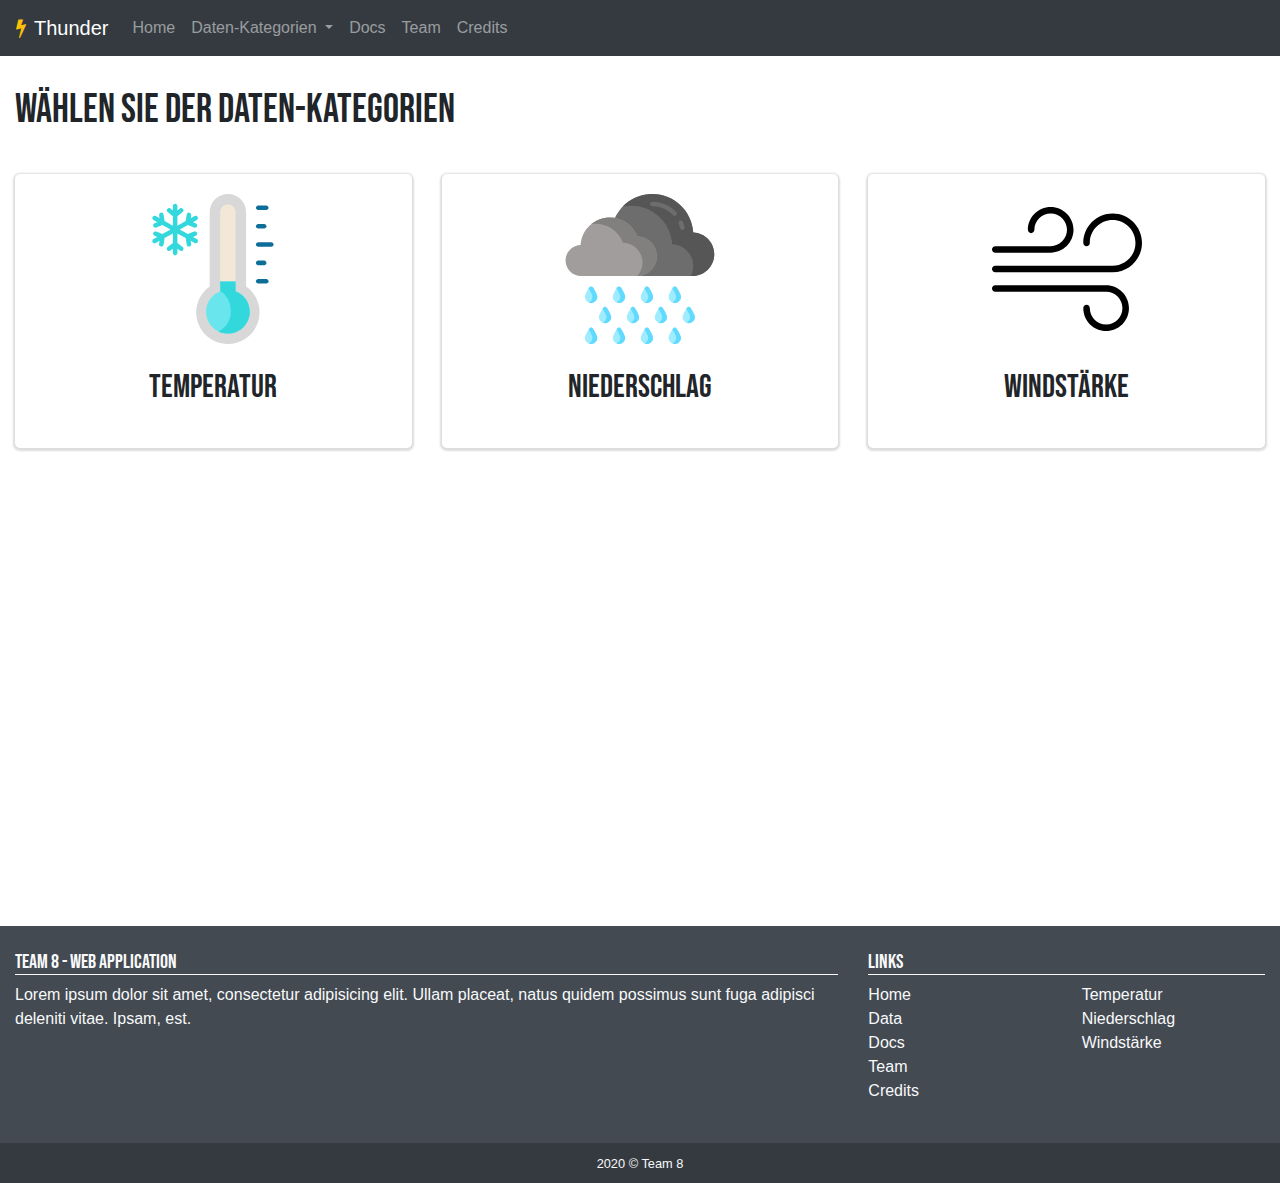
<file: categories.html>
<!DOCTYPE html>
<html lang="en">
<head>
	<meta charset="UTF-8" />
	<meta name="viewport" content="width=device-width, initial-scale=1, shrink-to-fit=no" />
	
	<link rel="stylesheet" href="css/style.css" />
	
	 <!-- Bootstrap CSS -->
    <link rel="stylesheet" href="https://maxcdn.bootstrapcdn.com/bootstrap/4.0.0/css/bootstrap.min.css" integrity="sha384-Gn5384xqQ1aoWXA+058RXPxPg6fy4IWvTNh0E263XmFcJlSAwiGgFAW/dAiS6JXm" crossorigin="anonymous">
    <!-- Fonawesome 4.7.0 -->
    <link rel="stylesheet" href="https://stackpath.bootstrapcdn.com/font-awesome/4.7.0/css/font-awesome.min.css">

	<title>Daten-Kategorien</title>
</head>
<body>
	<nav class="container-fluid navbar navbar-expand-lg navbar-dark bg-dark">
	  <a class="navbar-brand" href="index.html">
	  	<i class="fa fa-bolt text-warning mr-2" aria-hidden="true"></i>Thunder
	  </a>
	  
	  
	    <ul class="navbar-nav">
	      <li class="nav-item">
	        <a class="nav-link" href="index.html">Home</a>
	      </li>
	      <li class="nav-item c_dropdown">
	        <a class="nav-link dropdown-toggle" href="categories.html">
	          Daten-Kategorien
	        </a>
	        <div class="c_dropdown-menu">
	          <a class="c_dropdown-item" href="data.html">Temperatur</a>
	          <a class="c_dropdown-item" href="data.html">Niederschlag</a>
	          <a class="c_dropdown-item" href="data.html">Windstärke</a>
	        </div>
	      </li>
	      <li class="nav-item">
	        <a class="nav-link" href="#">Docs</a>
	      </li>
	      <li class="nav-item">
	        <a class="nav-link" href="team.html">Team</a>
	      </li>
	      <li class="nav-item">
	        <a class="nav-link" href="credits.html">Credits</a>
	      </li>
	    </ul>
	</nav>

	<main class="wrapper container-fluid">
		<h1 class="cat-page-title">Wählen Sie der Daten-Kategorien</h1>

		<section class="categories-container">
			<div class="row">
				<div class="col-md-4">
					<article class="category-card">
						<div class="category-card__ico">
							<img src="img/cold.svg" title="Icons made by Freepik and Vitaly Gorbachev from www.flaticon.com" alt="Temperatur">
						</div>
						<div class="category-card__title">
								<a href="data.html" class="link__block"></a>
								<p>Temperatur</p>
							</div>
					</article>
				</div>

				<div class="col-md-4">
					<article class="category-card">
						<div class="category-card__ico">
							<img src="img/rain.svg" title="Icons made by Freepik and Vitaly Gorbachev from www.flaticon.com" alt="Niederschlag">
						</div>
						<div class="category-card__title">
								<a href="data.html" class="link__block"></a>
								<p>Niederschlag</p>
							</div>
					</article>
				</div>

				<div class="col-md-4">
					<article class="category-card">
						<div class="category-card__ico">
							<img src="img/wind.svg" title="Icons made by Freepik and Vitaly Gorbachev from www.flaticon.com" alt="Windstärke">
						</div>
						<div class="category-card__title">
								<a href="data.html" class="link__block"></a>
								<p>Windstärke</p>
							</div>
					</article>
				</div>
			</div>
		</section>

	</main>

	<footer class="bg-dark text-light">
		<div class="container-fluid page-footer__content py-4">
			<div class="row">
				<div class="col-md-8">
					<h5 class="footer-title">
						Team 8 - Web Application
					</h5>
					<p class="pst footer-info pb-4">
						Lorem ipsum dolor sit amet, consectetur adipisicing elit. Ullam placeat, natus quidem possimus sunt fuga adipisci deleniti vitae. Ipsam, est.
					</p>
				</div>
				<div class="col-md-4">
					<h5 class="footer-title">Links</h5>
					<div class="row">
						<div class="col-6">
							<ul class="list-unstyled footer-menu">
								<li><a href="index.html">Home</a></li>
								<li><a href="categories.html">Data</a></li>
								<li><a href="#">Docs</a></li>
								<li><a href="team.html">Team</a></li>
								<li><a href="credits.html">Credits</a></li>
							</ul>
						</div>
						<div class="col-6">
							<ul class="list-unstyled footer-menu">
								<li><a href="index.html">Temperatur</a></li>
								<li><a href="categories.html">Niederschlag</a></li>
								<li><a href="#">Windstärke</a></li>
							</ul>
						</div>
					</div>
					
				</div>
			</div>
		</div>
		<div class="container-fluid text-center page-footer__rights py-2">
			<small>2020 © Team 8</small>
		</div>
	</footer>
</body>
</html>
</file>
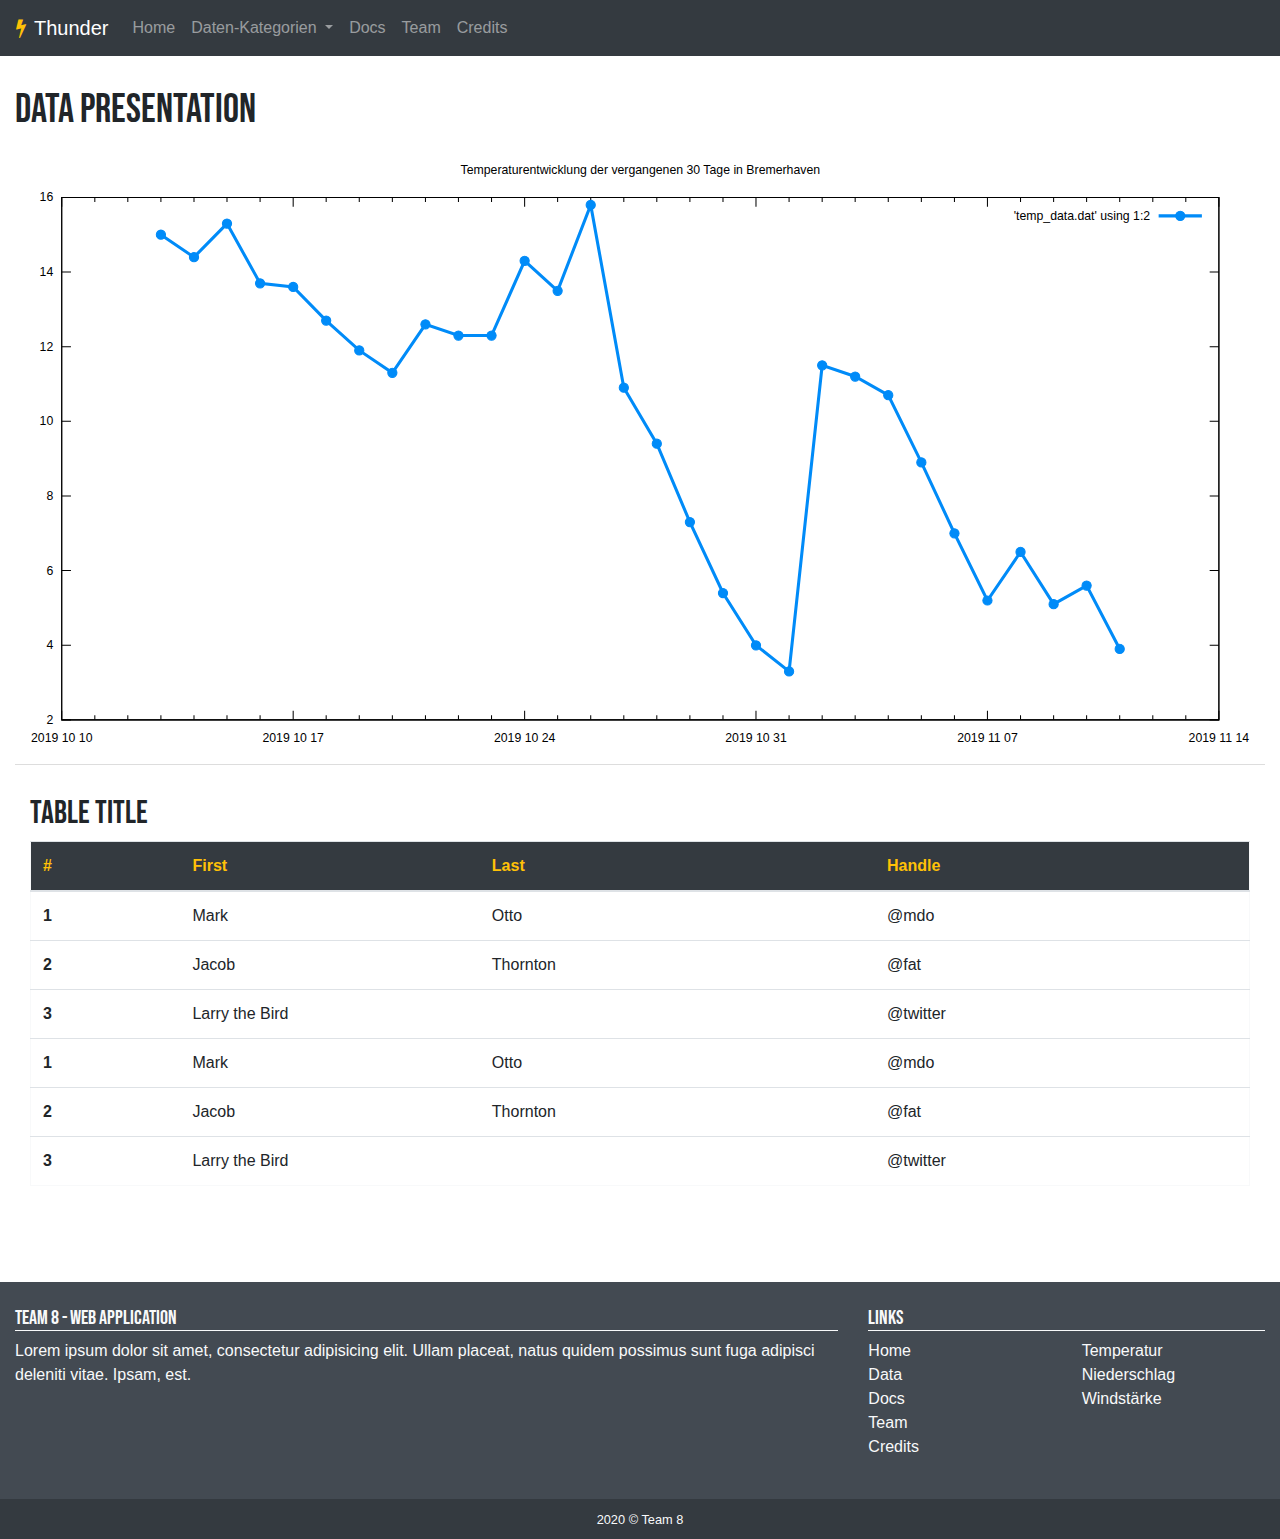
<file: data.html>
<!DOCTYPE html>
<html lang="en">
<head>
	<meta charset="UTF-8" />
	<meta name="viewport" content="width=device-width, initial-scale=1, shrink-to-fit=no" />
	
	<link rel="stylesheet" href="css/style.css" />
	
	 <!-- Bootstrap CSS -->
    <link rel="stylesheet" href="https://maxcdn.bootstrapcdn.com/bootstrap/4.0.0/css/bootstrap.min.css" integrity="sha384-Gn5384xqQ1aoWXA+058RXPxPg6fy4IWvTNh0E263XmFcJlSAwiGgFAW/dAiS6JXm" crossorigin="anonymous">
    <!-- Fonawesome 4.7.0 -->
    <link rel="stylesheet" href="https://stackpath.bootstrapcdn.com/font-awesome/4.7.0/css/font-awesome.min.css">

	<title>Home</title>
</head>
<body>
	<nav class="container-fluid navbar navbar-expand-lg navbar-dark bg-dark">
	  <a class="navbar-brand" href="index.html">
	  	<i class="fa fa-bolt text-warning mr-2" aria-hidden="true"></i>Thunder
	  </a>
	  
	  
	    <ul class="navbar-nav">
	      <li class="nav-item">
	        <a class="nav-link" href="index.html">Home</a>
	      </li>
	      <li class="nav-item c_dropdown">
	        <a class="nav-link dropdown-toggle" href="categories.html">
	          Daten-Kategorien
	        </a>
	        <div class="c_dropdown-menu">
	          <a class="c_dropdown-item" href="data.html">Temperatur</a>
	          <a class="c_dropdown-item" href="data.html">Niederschlag</a>
	          <a class="c_dropdown-item" href="data.html">Windstärke</a>
	        </div>
	      </li>
	      <li class="nav-item">
	        <a class="nav-link" href="#">Docs</a>
	      </li>
	      <li class="nav-item">
	        <a class="nav-link" href="team.html">Team</a>
	      </li>
	      <li class="nav-item">
	        <a class="nav-link" href="credits.html">Credits</a>
	      </li>
	    </ul>
	</nav>

	<main class="wrapper container-fluid">
		<h1>Data Presentation</h1>
		
		<section class="d_diagramm">
			
			<?xml version="1.0" encoding="utf-8"  standalone="no"?>
			<svg 
				width="100%"
			 height="600"
			 viewBox="0 0 1220 600"
			 xmlns="http://www.w3.org/2000/svg"
			 xmlns:xlink="http://www.w3.org/1999/xlink"
			>

			<title>Gnuplot</title>
			<desc>Produced by GNUPLOT 5.2 patchlevel 7 </desc>

			<g id="gnuplot_canvas">

			<rect x="0" y="0" width="1200" height="600" fill="none"/>
			<defs>

				<circle id='gpDot' r='0.5' stroke-width='0.5' stroke='currentColor'/>
				<path id='gpPt0' stroke-width='0.222' stroke='currentColor' d='M-1,0 h2 M0,-1 v2'/>
				<path id='gpPt1' stroke-width='0.222' stroke='currentColor' d='M-1,-1 L1,1 M1,-1 L-1,1'/>
				<path id='gpPt2' stroke-width='0.222' stroke='currentColor' d='M-1,0 L1,0 M0,-1 L0,1 M-1,-1 L1,1 M-1,1 L1,-1'/>
				<rect id='gpPt3' stroke-width='0.222' stroke='currentColor' x='-1' y='-1' width='2' height='2'/>
				<rect id='gpPt4' stroke-width='0.222' stroke='currentColor' fill='currentColor' x='-1' y='-1' width='2' height='2'/>
				<circle id='gpPt5' stroke-width='0.222' stroke='currentColor' cx='0' cy='0' r='1'/>
				<use xlink:href='#gpPt5' id='gpPt6' fill='currentColor' stroke='none'/>
				<path id='gpPt7' stroke-width='0.222' stroke='currentColor' d='M0,-1.33 L-1.33,0.67 L1.33,0.67 z'/>
				<use xlink:href='#gpPt7' id='gpPt8' fill='currentColor' stroke='none'/>
				<use xlink:href='#gpPt7' id='gpPt9' stroke='currentColor' transform='rotate(180)'/>
				<use xlink:href='#gpPt9' id='gpPt10' fill='currentColor' stroke='none'/>
				<use xlink:href='#gpPt3' id='gpPt11' stroke='currentColor' transform='rotate(45)'/>
				<use xlink:href='#gpPt11' id='gpPt12' fill='currentColor' stroke='none'/>
				<path id='gpPt13' stroke-width='0.222' stroke='currentColor' d='M0,1.330 L1.265,0.411 L0.782,-1.067 L-0.782,-1.076 L-1.265,0.411 z'/>
				<use xlink:href='#gpPt13' id='gpPt14' fill='currentColor' stroke='none'/>
				<filter id='textbox' filterUnits='objectBoundingBox' x='0' y='0' height='1' width='1'>
				  <feFlood flood-color='white' flood-opacity='1' result='bgnd'/>
				  <feComposite in='SourceGraphic' in2='bgnd' operator='atop'/>
				</filter>
				<filter id='greybox' filterUnits='objectBoundingBox' x='0' y='0' height='1' width='1'>
				  <feFlood flood-color='lightgrey' flood-opacity='1' result='grey'/>
				  <feComposite in='SourceGraphic' in2='grey' operator='atop'/>
				</filter>
			</defs>
			<g fill="none" color="white" stroke="currentColor" stroke-width="1.00" stroke-linecap="butt" stroke-linejoin="miter">
			</g>
			<g fill="none" color="black" stroke="currentColor" stroke-width="1.00" stroke-linecap="butt" stroke-linejoin="miter">
				<path stroke='black'  d='M45.6,564.0 L54.6,564.0 M1175.0,564.0 L1166.0,564.0  '/>	<g transform="translate(37.3,567.9)" stroke="none" fill="black" font-family="Arial" font-size="12.00"  text-anchor="end">
					<text><tspan font-family="Arial" > 2</tspan></text>
				</g>
			</g>
			<g fill="none" color="black" stroke="currentColor" stroke-width="1.00" stroke-linecap="butt" stroke-linejoin="miter">
				<path stroke='black'  d='M45.6,491.2 L54.6,491.2 M1175.0,491.2 L1166.0,491.2  '/>	<g transform="translate(37.3,495.1)" stroke="none" fill="black" font-family="Arial" font-size="12.00"  text-anchor="end">
					<text><tspan font-family="Arial" > 4</tspan></text>
				</g>
			</g>
			<g fill="none" color="black" stroke="currentColor" stroke-width="1.00" stroke-linecap="butt" stroke-linejoin="miter">
				<path stroke='black'  d='M45.6,418.3 L54.6,418.3 M1175.0,418.3 L1166.0,418.3  '/>	<g transform="translate(37.3,422.2)" stroke="none" fill="black" font-family="Arial" font-size="12.00"  text-anchor="end">
					<text><tspan font-family="Arial" > 6</tspan></text>
				</g>
			</g>
			<g fill="none" color="black" stroke="currentColor" stroke-width="1.00" stroke-linecap="butt" stroke-linejoin="miter">
				<path stroke='black'  d='M45.6,345.5 L54.6,345.5 M1175.0,345.5 L1166.0,345.5  '/>	<g transform="translate(37.3,349.4)" stroke="none" fill="black" font-family="Arial" font-size="12.00"  text-anchor="end">
					<text><tspan font-family="Arial" > 8</tspan></text>
				</g>
			</g>
			<g fill="none" color="black" stroke="currentColor" stroke-width="1.00" stroke-linecap="butt" stroke-linejoin="miter">
				<path stroke='black'  d='M45.6,272.6 L54.6,272.6 M1175.0,272.6 L1166.0,272.6  '/>	<g transform="translate(37.3,276.5)" stroke="none" fill="black" font-family="Arial" font-size="12.00"  text-anchor="end">
					<text><tspan font-family="Arial" > 10</tspan></text>
				</g>
			</g>
			<g fill="none" color="black" stroke="currentColor" stroke-width="1.00" stroke-linecap="butt" stroke-linejoin="miter">
				<path stroke='black'  d='M45.6,199.8 L54.6,199.8 M1175.0,199.8 L1166.0,199.8  '/>	<g transform="translate(37.3,203.7)" stroke="none" fill="black" font-family="Arial" font-size="12.00"  text-anchor="end">
					<text><tspan font-family="Arial" > 12</tspan></text>
				</g>
			</g>
			<g fill="none" color="black" stroke="currentColor" stroke-width="1.00" stroke-linecap="butt" stroke-linejoin="miter">
				<path stroke='black'  d='M45.6,126.9 L54.6,126.9 M1175.0,126.9 L1166.0,126.9  '/>	<g transform="translate(37.3,130.8)" stroke="none" fill="black" font-family="Arial" font-size="12.00"  text-anchor="end">
					<text><tspan font-family="Arial" > 14</tspan></text>
				</g>
			</g>
			<g fill="none" color="black" stroke="currentColor" stroke-width="1.00" stroke-linecap="butt" stroke-linejoin="miter">
				<path stroke='black'  d='M45.6,54.1 L54.6,54.1 M1175.0,54.1 L1166.0,54.1  '/>	<g transform="translate(37.3,58.0)" stroke="none" fill="black" font-family="Arial" font-size="12.00"  text-anchor="end">
					<text><tspan font-family="Arial" > 16</tspan></text>
				</g>
			</g>
			<g fill="none" color="black" stroke="currentColor" stroke-width="1.00" stroke-linecap="butt" stroke-linejoin="miter">
				<path stroke='black'  d='M45.6,564.0 L45.6,555.0 M45.6,54.1 L45.6,63.1  '/>	<g transform="translate(45.6,585.9)" stroke="none" fill="black" font-family="Arial" font-size="12.00"  text-anchor="middle">
					<text><tspan font-family="Arial" >2019 10 10</tspan></text>
				</g>
			</g>
			<g fill="none" color="black" stroke="currentColor" stroke-width="1.00" stroke-linecap="butt" stroke-linejoin="miter">
				<path stroke='black'  d='M77.9,564.0 L77.9,559.5 M77.9,54.1 L77.9,58.6 M110.1,564.0 L110.1,559.5 M110.1,54.1 L110.1,58.6
					M142.4,564.0 L142.4,559.5 M142.4,54.1 L142.4,58.6 M174.7,564.0 L174.7,559.5 M174.7,54.1 L174.7,58.6
					M206.9,564.0 L206.9,559.5 M206.9,54.1 L206.9,58.6 M239.2,564.0 L239.2,559.5 M239.2,54.1 L239.2,58.6
					M271.5,564.0 L271.5,555.0 M271.5,54.1 L271.5,63.1  '/>	<g transform="translate(271.5,585.9)" stroke="none" fill="black" font-family="Arial" font-size="12.00"  text-anchor="middle">
					<text><tspan font-family="Arial" >2019 10 17</tspan></text>
				</g>
			</g>
			<g fill="none" color="black" stroke="currentColor" stroke-width="1.00" stroke-linecap="butt" stroke-linejoin="miter">
				<path stroke='black'  d='M303.7,564.0 L303.7,559.5 M303.7,54.1 L303.7,58.6 M336.0,564.0 L336.0,559.5 M336.0,54.1 L336.0,58.6
					M368.3,564.0 L368.3,559.5 M368.3,54.1 L368.3,58.6 M400.6,564.0 L400.6,559.5 M400.6,54.1 L400.6,58.6
					M432.8,564.0 L432.8,559.5 M432.8,54.1 L432.8,58.6 M465.1,564.0 L465.1,559.5 M465.1,54.1 L465.1,58.6
					M497.4,564.0 L497.4,555.0 M497.4,54.1 L497.4,63.1  '/>	<g transform="translate(497.4,585.9)" stroke="none" fill="black" font-family="Arial" font-size="12.00"  text-anchor="middle">
					<text><tspan font-family="Arial" >2019 10 24</tspan></text>
				</g>
			</g>
			<g fill="none" color="black" stroke="currentColor" stroke-width="1.00" stroke-linecap="butt" stroke-linejoin="miter">
				<path stroke='black'  d='M529.6,564.0 L529.6,559.5 M529.6,54.1 L529.6,58.6 M561.9,564.0 L561.9,559.5 M561.9,54.1 L561.9,58.6
					M594.2,564.0 L594.2,559.5 M594.2,54.1 L594.2,58.6 M626.4,564.0 L626.4,559.5 M626.4,54.1 L626.4,58.6
					M658.7,564.0 L658.7,559.5 M658.7,54.1 L658.7,58.6 M691.0,564.0 L691.0,559.5 M691.0,54.1 L691.0,58.6
					M723.2,564.0 L723.2,555.0 M723.2,54.1 L723.2,63.1  '/>	<g transform="translate(723.2,585.9)" stroke="none" fill="black" font-family="Arial" font-size="12.00"  text-anchor="middle">
					<text><tspan font-family="Arial" >2019 10 31</tspan></text>
				</g>
			</g>
			<g fill="none" color="black" stroke="currentColor" stroke-width="1.00" stroke-linecap="butt" stroke-linejoin="miter">
				<path stroke='black'  d='M755.5,564.0 L755.5,559.5 M755.5,54.1 L755.5,58.6 M787.8,564.0 L787.8,559.5 M787.8,54.1 L787.8,58.6
					M820.0,564.0 L820.0,559.5 M820.0,54.1 L820.0,58.6 M852.3,564.0 L852.3,559.5 M852.3,54.1 L852.3,58.6
					M884.6,564.0 L884.6,559.5 M884.6,54.1 L884.6,58.6 M916.9,564.0 L916.9,559.5 M916.9,54.1 L916.9,58.6
					M949.1,564.0 L949.1,555.0 M949.1,54.1 L949.1,63.1  '/>	<g transform="translate(949.1,585.9)" stroke="none" fill="black" font-family="Arial" font-size="12.00"  text-anchor="middle">
					<text><tspan font-family="Arial" >2019 11 07</tspan></text>
				</g>
			</g>
			<g fill="none" color="black" stroke="currentColor" stroke-width="1.00" stroke-linecap="butt" stroke-linejoin="miter">
				<path stroke='black'  d='M981.4,564.0 L981.4,559.5 M981.4,54.1 L981.4,58.6 M1013.7,564.0 L1013.7,559.5 M1013.7,54.1 L1013.7,58.6
					M1045.9,564.0 L1045.9,559.5 M1045.9,54.1 L1045.9,58.6 M1078.2,564.0 L1078.2,559.5 M1078.2,54.1 L1078.2,58.6
					M1110.5,564.0 L1110.5,559.5 M1110.5,54.1 L1110.5,58.6 M1142.7,564.0 L1142.7,559.5 M1142.7,54.1 L1142.7,58.6
					M1175.0,564.0 L1175.0,555.0 M1175.0,54.1 L1175.0,63.1  '/>	<g transform="translate(1175.0,585.9)" stroke="none" fill="black" font-family="Arial" font-size="12.00"  text-anchor="middle">
					<text><tspan font-family="Arial" >2019 11 14</tspan></text>
				</g>
			</g>
			<g fill="none" color="black" stroke="currentColor" stroke-width="1.00" stroke-linecap="butt" stroke-linejoin="miter">
			</g>
			<g fill="none" color="black" stroke="currentColor" stroke-width="1.00" stroke-linecap="butt" stroke-linejoin="miter">
				<path stroke='black'  d='M45.6,54.1 L45.6,564.0 L1175.0,564.0 L1175.0,54.1 L45.6,54.1 Z  '/></g>
			<g fill="none" color="black" stroke="currentColor" stroke-width="1.00" stroke-linecap="butt" stroke-linejoin="miter">
				<g transform="translate(610.3,31.0)" stroke="none" fill="black" font-family="Arial" font-size="12.00"  text-anchor="middle">
					<text><tspan font-family="Arial" >Temperaturentwicklung der vergangenen 30 Tage in Bremerhaven</tspan></text>
				</g>
			</g>
			<g fill="none" color="black" stroke="currentColor" stroke-width="1.00" stroke-linecap="butt" stroke-linejoin="miter">
			</g>
				<g id="gnuplot_plot_1" ><title>'temp_data.dat' using 1:2</title>
			<g fill="none" color="white" stroke="currentColor" stroke-width="3.00" stroke-linecap="butt" stroke-linejoin="miter">
			</g>
			<g fill="none" color="black" stroke="currentColor" stroke-width="3.00" stroke-linecap="butt" stroke-linejoin="miter">
				<g transform="translate(1107.9,76.0)" stroke="none" fill="black" font-family="Arial" font-size="12.00"  text-anchor="end">
					<text>'temp_data.dat' using 1:2</text>
				</g>
			</g>
			<g fill="none" color="black" stroke="currentColor" stroke-width="3.00" stroke-linecap="butt" stroke-linejoin="miter">
				<path stroke='rgb(  0, 139, 248)'  d='M1116.2,72.1 L1158.4,72.1 M142.4,90.5 L174.7,112.4 L206.9,79.6 L239.2,137.9 L271.5,141.5 L303.7,174.3
					L336.0,203.4 L368.3,225.3 L400.6,177.9 L432.8,188.9 L465.1,188.9 L497.4,116.0 L529.6,145.2 L561.9,61.4
					L594.2,239.8 L626.4,294.5 L658.7,371.0 L691.0,440.2 L723.2,491.2 L755.5,516.7 L787.8,218.0 L820.0,228.9
					L852.3,247.1 L884.6,312.7 L916.9,381.9 L949.1,447.5 L981.4,400.1 L1013.7,451.1 L1045.9,432.9 L1078.2,494.8
					 '/>	<use xlink:href='#gpPt6' transform='translate(142.4,90.5) scale(4.50)' color='rgb(  0, 139, 248)'/>
				<use xlink:href='#gpPt6' transform='translate(174.7,112.4) scale(4.50)' color='rgb(  0, 139, 248)'/>
				<use xlink:href='#gpPt6' transform='translate(206.9,79.6) scale(4.50)' color='rgb(  0, 139, 248)'/>
				<use xlink:href='#gpPt6' transform='translate(239.2,137.9) scale(4.50)' color='rgb(  0, 139, 248)'/>
				<use xlink:href='#gpPt6' transform='translate(271.5,141.5) scale(4.50)' color='rgb(  0, 139, 248)'/>
				<use xlink:href='#gpPt6' transform='translate(303.7,174.3) scale(4.50)' color='rgb(  0, 139, 248)'/>
				<use xlink:href='#gpPt6' transform='translate(336.0,203.4) scale(4.50)' color='rgb(  0, 139, 248)'/>
				<use xlink:href='#gpPt6' transform='translate(368.3,225.3) scale(4.50)' color='rgb(  0, 139, 248)'/>
				<use xlink:href='#gpPt6' transform='translate(400.6,177.9) scale(4.50)' color='rgb(  0, 139, 248)'/>
				<use xlink:href='#gpPt6' transform='translate(432.8,188.9) scale(4.50)' color='rgb(  0, 139, 248)'/>
				<use xlink:href='#gpPt6' transform='translate(465.1,188.9) scale(4.50)' color='rgb(  0, 139, 248)'/>
				<use xlink:href='#gpPt6' transform='translate(497.4,116.0) scale(4.50)' color='rgb(  0, 139, 248)'/>
				<use xlink:href='#gpPt6' transform='translate(529.6,145.2) scale(4.50)' color='rgb(  0, 139, 248)'/>
				<use xlink:href='#gpPt6' transform='translate(561.9,61.4) scale(4.50)' color='rgb(  0, 139, 248)'/>
				<use xlink:href='#gpPt6' transform='translate(594.2,239.8) scale(4.50)' color='rgb(  0, 139, 248)'/>
				<use xlink:href='#gpPt6' transform='translate(626.4,294.5) scale(4.50)' color='rgb(  0, 139, 248)'/>
				<use xlink:href='#gpPt6' transform='translate(658.7,371.0) scale(4.50)' color='rgb(  0, 139, 248)'/>
				<use xlink:href='#gpPt6' transform='translate(691.0,440.2) scale(4.50)' color='rgb(  0, 139, 248)'/>
				<use xlink:href='#gpPt6' transform='translate(723.2,491.2) scale(4.50)' color='rgb(  0, 139, 248)'/>
				<use xlink:href='#gpPt6' transform='translate(755.5,516.7) scale(4.50)' color='rgb(  0, 139, 248)'/>
				<use xlink:href='#gpPt6' transform='translate(787.8,218.0) scale(4.50)' color='rgb(  0, 139, 248)'/>
				<use xlink:href='#gpPt6' transform='translate(820.0,228.9) scale(4.50)' color='rgb(  0, 139, 248)'/>
				<use xlink:href='#gpPt6' transform='translate(852.3,247.1) scale(4.50)' color='rgb(  0, 139, 248)'/>
				<use xlink:href='#gpPt6' transform='translate(884.6,312.7) scale(4.50)' color='rgb(  0, 139, 248)'/>
				<use xlink:href='#gpPt6' transform='translate(916.9,381.9) scale(4.50)' color='rgb(  0, 139, 248)'/>
				<use xlink:href='#gpPt6' transform='translate(949.1,447.5) scale(4.50)' color='rgb(  0, 139, 248)'/>
				<use xlink:href='#gpPt6' transform='translate(981.4,400.1) scale(4.50)' color='rgb(  0, 139, 248)'/>
				<use xlink:href='#gpPt6' transform='translate(1013.7,451.1) scale(4.50)' color='rgb(  0, 139, 248)'/>
				<use xlink:href='#gpPt6' transform='translate(1045.9,432.9) scale(4.50)' color='rgb(  0, 139, 248)'/>
				<use xlink:href='#gpPt6' transform='translate(1078.2,494.8) scale(4.50)' color='rgb(  0, 139, 248)'/>
				<use xlink:href='#gpPt6' transform='translate(1137.3,72.1) scale(4.50)' color='rgb(  0, 139, 248)'/>
			</g>
				</g>
			<g fill="none" color="white" stroke="rgb(  0, 139, 248)" stroke-width="2.00" stroke-linecap="butt" stroke-linejoin="miter">
			</g>
			<g fill="none" color="black" stroke="currentColor" stroke-width="2.00" stroke-linecap="butt" stroke-linejoin="miter">
			</g>
			<g fill="none" color="black" stroke="black" stroke-width="1.00" stroke-linecap="butt" stroke-linejoin="miter">
			</g>
			<g fill="none" color="black" stroke="currentColor" stroke-width="1.00" stroke-linecap="butt" stroke-linejoin="miter">
				<path stroke='black'  d='M45.6,54.1 L45.6,564.0 L1175.0,564.0 L1175.0,54.1 L45.6,54.1 Z  '/></g>
			<g fill="none" color="black" stroke="currentColor" stroke-width="1.00" stroke-linecap="butt" stroke-linejoin="miter">
			</g>
			</g>
			</svg></section>

		<section class="d_table">
			<h2 class="table-title">
				Table title
			</h2>
			<table class="table table-hover border border-light">
			  <thead>
			    <tr class="bg-dark text-warning">
			      <th scope="col">#</th>
			      <th scope="col">First</th>
			      <th scope="col">Last</th>
			      <th scope="col">Handle</th>
			    </tr>
			  </thead>
			  <tbody>
			    <tr>
			      <th scope="row">1</th>
			      <td>Mark</td>
			      <td>Otto</td>
			      <td>@mdo</td>
			    </tr>
			    <tr>
			      <th scope="row">2</th>
			      <td>Jacob</td>
			      <td>Thornton</td>
			      <td>@fat</td>
			    </tr>
			    <tr>
			      <th scope="row">3</th>
			      <td colspan="2">Larry the Bird</td>
			      <td>@twitter</td>
			    </tr>
			    <tr>
			      <th scope="row">1</th>
			      <td>Mark</td>
			      <td>Otto</td>
			      <td>@mdo</td>
			    </tr>
			    <tr>
			      <th scope="row">2</th>
			      <td>Jacob</td>
			      <td>Thornton</td>
			      <td>@fat</td>
			    </tr>
			    <tr>
			      <th scope="row">3</th>
			      <td colspan="2">Larry the Bird</td>
			      <td>@twitter</td>
			    </tr>
			  </tbody>
			</table>
		</section>

	</main>

	<footer class="bg-dark text-light">
		<div class="container-fluid page-footer__content py-4">
			<div class="row">
				<div class="col-md-8">
					<h5 class="footer-title">
						Team 8 - Web Application
					</h5>
					<p class="pst footer-info pb-4">
						Lorem ipsum dolor sit amet, consectetur adipisicing elit. Ullam placeat, natus quidem possimus sunt fuga adipisci deleniti vitae. Ipsam, est.
					</p>
				</div>
				<div class="col-md-4">
					<h5 class="footer-title">Links</h5>
					<div class="row">
						<div class="col-6">
							<ul class="list-unstyled footer-menu">
								<li><a href="index.html">Home</a></li>
								<li><a href="categories.html">Data</a></li>
								<li><a href="#">Docs</a></li>
								<li><a href="team.html">Team</a></li>
								<li><a href="credits.html">Credits</a></li>
							</ul>
						</div>
						<div class="col-6">
							<ul class="list-unstyled footer-menu">
								<li><a href="index.html">Temperatur</a></li>
								<li><a href="categories.html">Niederschlag</a></li>
								<li><a href="#">Windstärke</a></li>
							</ul>
						</div>
					</div>
					
				</div>
			</div>
		</div>
		<div class="container-fluid text-center page-footer__rights py-2">
			<small>2020 © Team 8</small>
		</div>
	</footer>
</body>
</html>
</file>
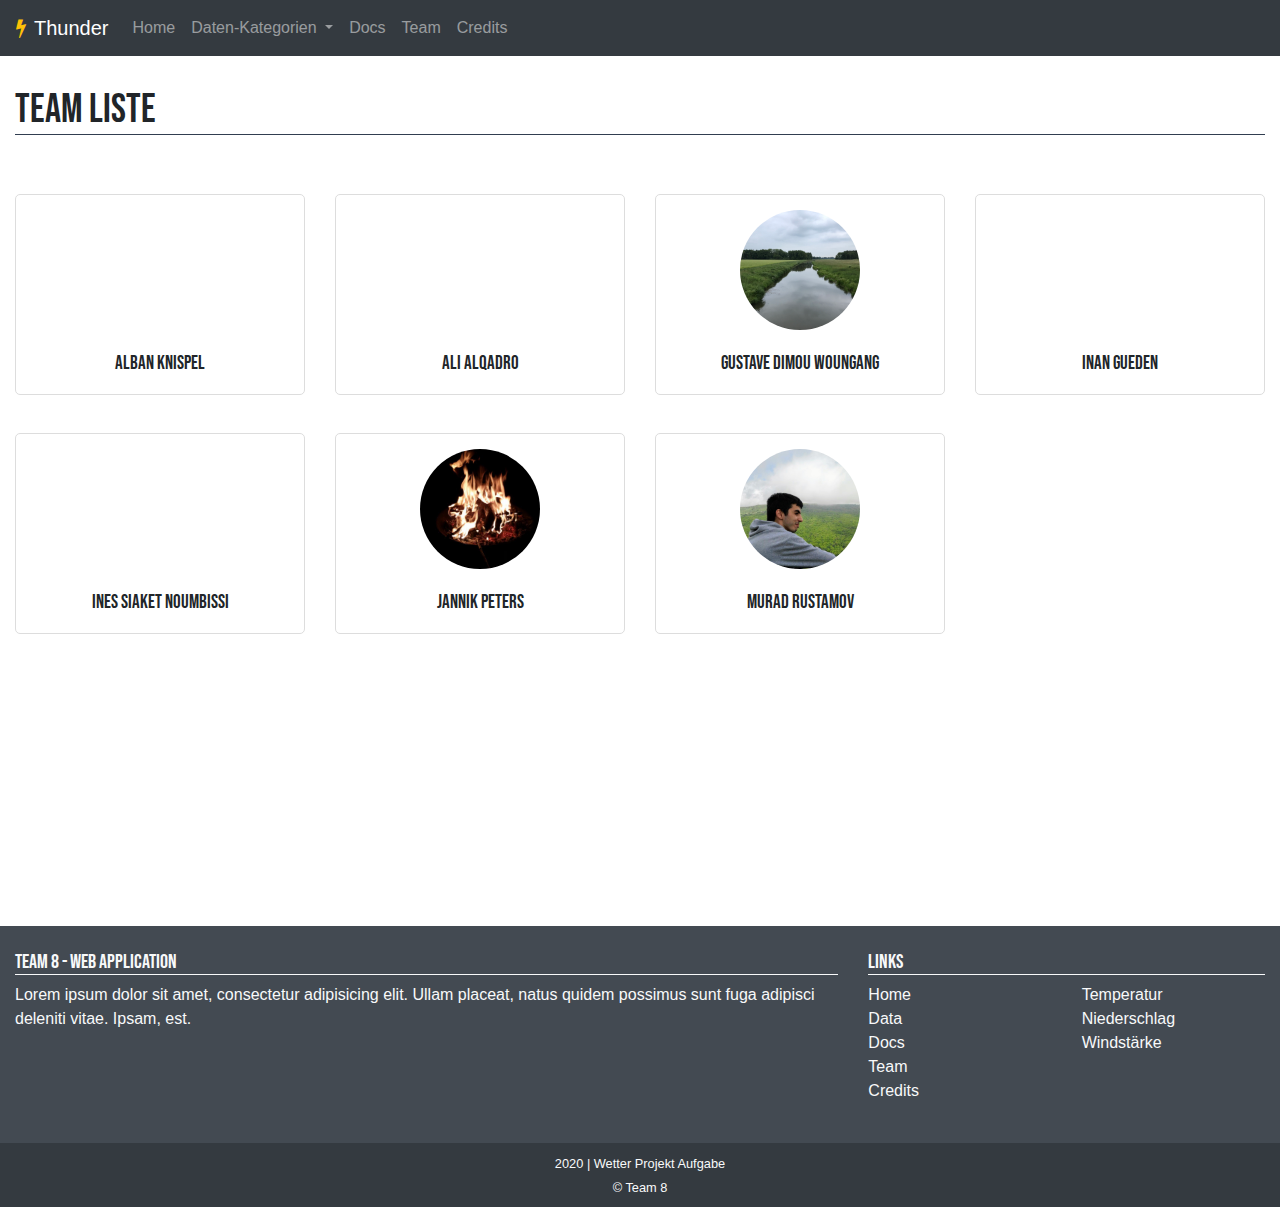
<file: team.html>
<!DOCTYPE html>
<html lang="en">
<head>
	<meta charset="UTF-8" />
	<meta name="viewport" content="width=device-width, initial-scale=1, shrink-to-fit=no" />
	
	<link rel="stylesheet" href="css/style.css" />
	
	 <!-- Bootstrap CSS -->
    <link rel="stylesheet" href="https://maxcdn.bootstrapcdn.com/bootstrap/4.0.0/css/bootstrap.min.css" integrity="sha384-Gn5384xqQ1aoWXA+058RXPxPg6fy4IWvTNh0E263XmFcJlSAwiGgFAW/dAiS6JXm" crossorigin="anonymous">
    <!-- Fonawesome 4.7.0 -->
    <link rel="stylesheet" href="https://stackpath.bootstrapcdn.com/font-awesome/4.7.0/css/font-awesome.min.css">

	<title>Team08</title>
</head>
<body>
	<nav class="container-fluid navbar navbar-expand-lg navbar-dark bg-dark">
	  <a class="navbar-brand" href="index.html">
	  	<i class="fa fa-bolt text-warning mr-2" aria-hidden="true"></i>Thunder
	  </a>
	  
	  
	    <ul class="navbar-nav">
	      <li class="nav-item">
	        <a class="nav-link" href="index.html">Home</a>
	      </li>
	      <li class="nav-item c_dropdown">
	        <a class="nav-link dropdown-toggle" href="categories.html">
	          Daten-Kategorien
	        </a>
	        <div class="c_dropdown-menu">
	          <a class="c_dropdown-item" href="data.html">Temperatur</a>
	          <a class="c_dropdown-item" href="data.html">Niederschlag</a>
	          <a class="c_dropdown-item" href="data.html">Windstärke</a>
	        </div>
	      </li>
	      <li class="nav-item">
	        <a class="nav-link" href="#">Docs</a>
	      </li>
	      <li class="nav-item">
	        <a class="nav-link" href="team.html">Team</a>
	      </li>
	      <li class="nav-item">
	        <a class="nav-link" href="credits.html">Credits</a>
	      </li>
	    </ul>
	</nav>

	<main class="wrapper container-fluid">
		<h1 class="cat-page-title page__title">Team Liste</h1>

		<section class="categories-container">
			<div class="row">
				<div class="col-md-3">
					<article class="team-card">
						<div class="team-card__avatar" style="background-image: url(https://picsum.photos/seed/picsum/200/300)"></div>
						<div class="team-card__txt">
								<a href="https://informatik.hs-bremerhaven.de/aknispel/" class="link__block" target="_blank">
									<span>Webseite</span>
								</a>
								<p class="team-card__title pst">Alban Knispel</p>
								<p class="team-card__content pst"></p>
							</div>
					</article>
				</div>

				<div class="col-md-3">
					<article class="team-card">
						<div class="team-card__avatar" style="background-image: url(https://picsum.photos/seed/picsum/200/300)"></div>
						<div class="team-card__txt">
								<a href="https://informatik.hs-bremerhaven.de/aalqadro/" class="link__block" target="_blank">
									<span>Webseite</span>
								</a>
								<p class="team-card__title pst">Ali Alqadro</p>
								<p class="team-card__content pst"></p>
							</div>
					</article>
				</div>

				<div class="col-md-3">
					<article class="team-card">
						<div class="team-card__avatar" style="background-image: url(img/avatars/gustave.jpeg)"></div>
						<div class="team-card__txt">
								<a href="https://informatik.hs-bremerhaven.de/ydimouwoungang/" class="link__block" target="_blank">
									<span>Webseite</span>
								</a>
								<p class="team-card__title pst">Gustave Dimou Woungang</p>
								<p class="team-card__content pst"></p>
							</div>
					</article>
				</div>
				<div class="col-md-3">
					<article class="team-card">
						<div class="team-card__avatar" style="background-image: url(https://picsum.photos/seed/picsum/200/300)"></div>
						<div class="team-card__txt">
								<a href="https://informatik.hs-bremerhaven.de/igueden/" class="link__block" target="_blank">
									<span>Webseite</span>
								</a>
								<p class="team-card__title pst">Inan Gueden</p>
								<p class="team-card__content pst"></p>
							</div>
					</article>
				</div>
				<div class="col-md-3">
					<article class="team-card">
						<div class="team-card__avatar" style="background-image: url(https://picsum.photos/seed/picsum/200/300)"></div>
						<div class="team-card__txt">
								<a href="https://informatik.hs-bremerhaven.de/isiaketnoumbissi/" class="link__block" target="_blank">
									<span>Webseite</span>
								</a>
								<p class="team-card__title pst">Ines Siaket Noumbissi</p>
								<p class="team-card__content pst"></p>
							</div>
					</article>
				</div>
				<div class="col-md-3">
					<article class="team-card">
						<div class="team-card__avatar" style="background-image: url(img/avatars/jannik.jpg)"></div>
						<div class="team-card__txt">
								<a href="https://informatik.hs-bremerhaven.de/jpeters/" class="link__block" target="_blank">
									<span>Webseite</span>
								</a>
								<p class="team-card__title pst">Jannik Peters</p>
								<p class="team-card__content pst"></p>
							</div>
					</article>
				</div>
				<div class="col-md-3">
					<article class="team-card">
						<div class="team-card__avatar" style="background-image: url(img/avatars/murad.png)"></div>
						<div class="team-card__txt">
								<a href="https://informatik.hs-bremerhaven.de/mrustamov/" class="link__block" target="_blank">
									<span>Webseite</span>
								</a>
								<p class="team-card__title pst">Murad Rustamov</p>
								<p class="team-card__content pst"></p>
							</div>
					</article>
				</div>

			</div>
		</section>

	</main>

	<footer class="bg-dark text-light">
		<div class="container-fluid page-footer__content py-4">
			<div class="row">
				<div class="col-md-8">
					<h5 class="footer-title">
						Team 8 - Web Application
					</h5>
					<p class="pst footer-info pb-4">
						Lorem ipsum dolor sit amet, consectetur adipisicing elit. Ullam placeat, natus quidem possimus sunt fuga adipisci deleniti vitae. Ipsam, est.
					</p>
				</div>
				<div class="col-md-4">
					<h5 class="footer-title">Links</h5>
					<div class="row">
						<div class="col-6">
							<ul class="list-unstyled footer-menu">
								<li><a href="index.html">Home</a></li>
								<li><a href="categories.html">Data</a></li>
								<li><a href="#">Docs</a></li>
								<li><a href="team.html">Team</a></li>
								<li><a href="credits.html">Credits</a></li>
							</ul>
						</div>
						<div class="col-6">
							<ul class="list-unstyled footer-menu">
								<li><a href="index.html">Temperatur</a></li>
								<li><a href="categories.html">Niederschlag</a></li>
								<li><a href="#">Windstärke</a></li>
							</ul>
						</div>
					</div>
					
				</div>
			</div>
		</div>
		<div class="container-fluid text-center page-footer__rights py-2">
			<small>2020 | Wetter Projekt Aufgabe <br/>© Team 8</small>
		</div>
	</footer>
</body>
</html>
</file>
<file: css/style.css>
@import url('https://fonts.googleapis.com/css?family=Bebas+Neue|Roboto+Condensed&display=swap');

html, body {
	margin: 0;
	font-family: 
}

h1, h2, h3, h4, h5 {
	font-family: 'Bebas Neue', cursive !important;
}

p.pst {
	margin-bottom: 0;
}

a {
	transition: color .3s;
}

h1.page__title {
	border-bottom: 1px solid #313E50;
}

main.wrapper {
	min-height: calc(100vh - 50px);
	padding-top: 30px;
	padding-bottom: 30px;
}

.main__cover {
	background-position: center;
	-webkit-background-size: cover;
	background-size: cover;
	background-repeat: no-repeat;
	background-image: url("../img/blur-cars-dew-drops-125510.jpg");
}

.cover-container {
	max-width: 46em;
	padding: 5rem;
	margin-left: auto;
	margin-right: auto;
	text-align: center;
}

.cover-container .cover-txt {
	padding: 2em 4em;
	background-color: #fff;
}

.cover-container .cover-txt__title {
	font-size: 4em;
	margin-bottom: 20px;
	font-family: 'Bebas Neue', cursive;
}

.c_dropdown {
	position: relative;
}

.c_dropdown:hover .c_dropdown-menu {
	opacity: 1;
	visibility: visible;
}

.c_dropdown-menu {
	opacity: 0;
	visibility: hidden;
	top: 40px;
	left: 0;
	position: absolute;
	min-width: 10em;
	border-radius: 3px;
	padding: 8px 15px;	
	background-color: #fff;
	border: 1px solid #f6f6f6;
	box-shadow: 1px 1px 2px 1px #444;
	transition: opacity .3s ease-in-out;
	flex-direction: column;
	display: -webkit-flex;
	display: -moz-flex;
	display: -ms-flex;
	display: -o-flex;
	display: flex;
}

.c_dropdown-menu .c_dropdown_item {
	width: 100%;	
}


/* Data Table & Diagramm */
.d_diagramm svg {
	width: 100%;
	height: auto;
}

.d_table {
	padding: 30px 15px;	
	border-top: 1px solid #ddd;
}


/* Categories */
.categories-container {
	padding: 2em 0px;
}

.category-card {
	padding: 20px;
	position: relative;
	border-radius: 5px;
	text-align: center;
	box-shadow: 0 1px 2px 2px #ddd;
	transition: box-shadow .3s ease-in-out;
}

.category-card:hover {
	box-shadow: 0 3px 6px 3px #bababa;
}

.category-card .link__block {
	position: absolute;
	top: 0;
	left: 0;
	width: 100%;
	height: 100%;
}

.category-card__ico {
	margin-bottom: 20px;
}

.category-card__ico img {
	max-width: 150px;
	max-height: 150px;
}

.category-card__title {
	font-size: 2rem;
	font-family: 'Bebas Neue', cursive;	
}

.team-card {
	text-align: center;
	border-radius: 5px;
	padding: 15px;
	border: 1px solid #ddd;
	margin: 1.2rem 0;
}

.team-card .team-card__avatar {
	height: 120px;
	width: 120px;
	margin-left: auto;
	margin-right: auto;
	margin-bottom: 20px;
	background-repeat: no-repeat;
	-webkit-background-size: cover;
	background-size: cover;
	background-position: center center;
	border-radius: 50%;
	overflow: hidden;
}

.team-card .team-card__title {
	font-size: 1.2rem;
	font-family: 'Bebas Neue', cursive;	
}

.team-card:hover {
	box-shadow: 0 3px 6px 3px #bababa;
	transition: box-shadow .3s ease-in-out;
}

.team-card:hover .link__block {
	opacity: 1;
	visibility: visible;
}

.team-card .team-card__content {
 	display: -webkit-box;	
	-webkit-line-clamp: 3;
  	-webkit-box-orient: vertical;  
  	overflow: hidden;
}

.team-card .link__block {
	top: 0;
	left: 0;
	width: 100%;
	height: 100%;
	color: #455561;
	font-size: 1.2rem;
	position: absolute;
	text-decoration: none;
	background-color: rgba(255,255,255, .88);
	text-transform: uppercase;
	font-weight: 600;
	display: -webkit-flex;
	display: -moz-flex;
	display: -ms-flex;
	display: -o-flex;
	display: flex;
	justify-content: center;
	align-items: center;
	opacity: 0;
	visibility: hidden;
	transition: opacity .3s ease-in-out; 
}


footer {
	margin-top: 20px;
}

.footer-title {
	border-bottom: 1px solid #f8f9fa;
}

.page-footer__content {
	background-color: #434a52;
}

.footer-menu * {
	color: #f8f9fa !important;
}


/* Media Queries */
@media screen and (max-width: 992px) {
	.navbar .navbar-nav {
		flex-direction: row;
	}

	.navbar .navbar-nav .nav-link {
		padding-left: 10px;
		padding-right: 10px;
	}
}

@media screen and (max-width: 768px) {
	.cover-container {
		padding: 0;
		max-width: 90%;
	}

	.cover-container .cover-txt__title {
		font-size: 2rem;
	}

	.cover-container .cover-txt {
		padding: 1rem 2rem;
	}

	.cat-page-title {
		font-size: 2em;
	}

	.categories-container {
		padding: 2em 0;
	}

	.categories-container > .row > div:not(:last-child) {
		padding-bottom: 15px;
	}
}

@media screen and (max-width: 576px) {
	.navbar .navbar-nav .nav-link {
		font-size: 12px;
	}
	.d_table {
		font-size: 14px;
	}
}
</file>
